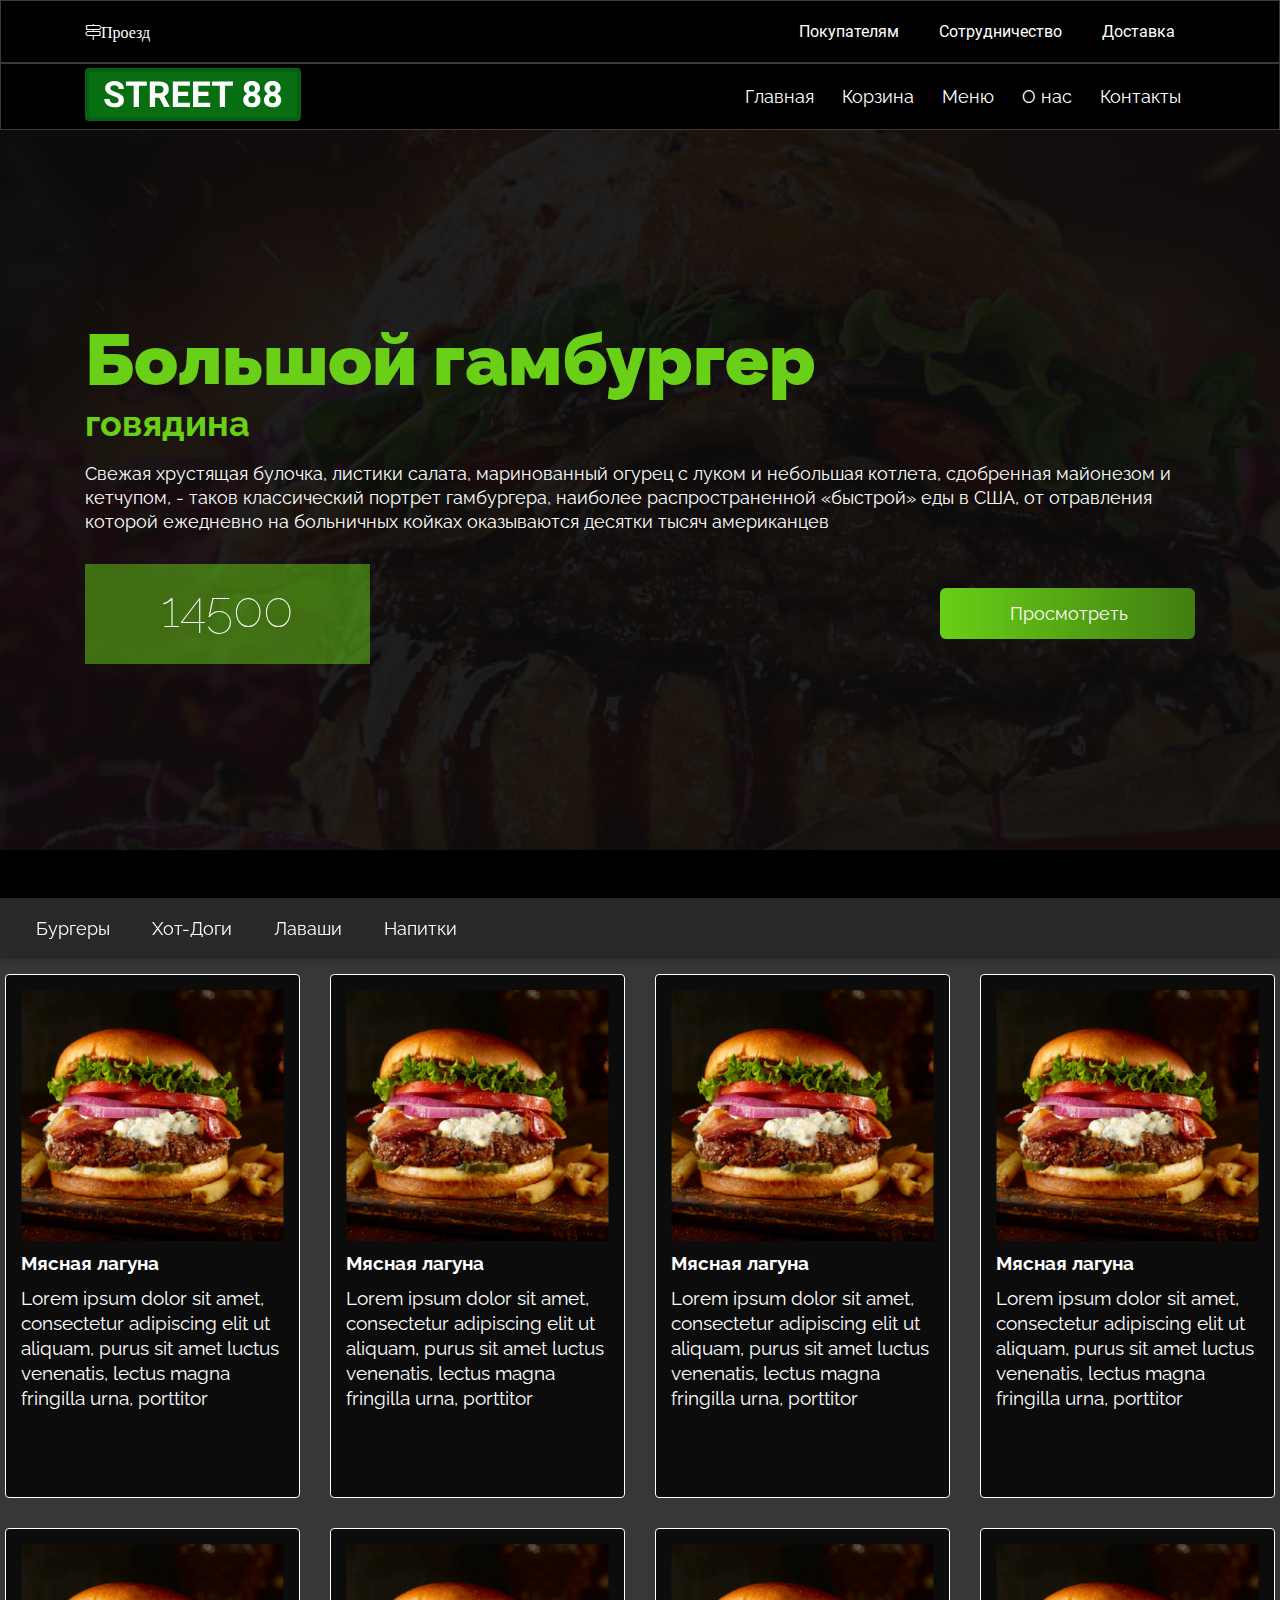
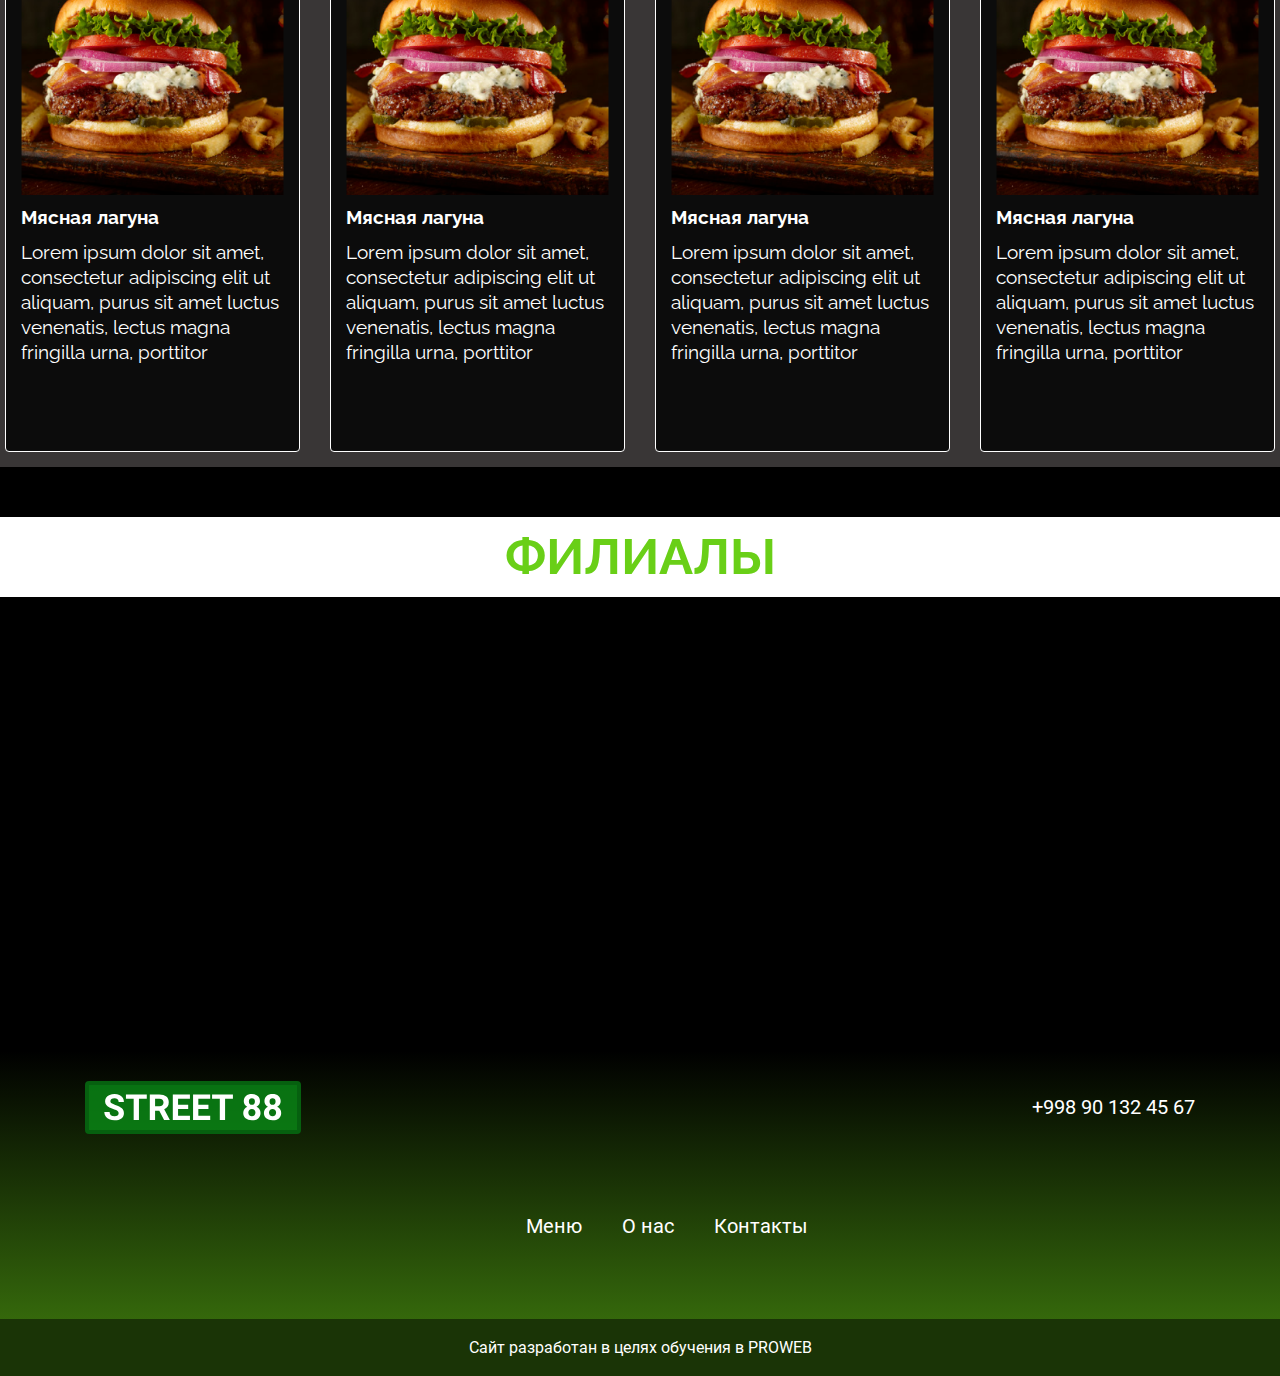
<file: index.html>
<!DOCTYPE html>
<html lang="ru">

<head>
    <meta charset="UTF-8">
    <meta http-equiv="X-UA-Compatible" content="IE=edge">
    <meta name="viewport" content="width=device-width, initial-scale=1.0">
    <title>Document</title>
    <link rel="shortcut icon" href="img/svg/Logo-192x192.svg" type="image/x-icon">
    <link rel="stylesheet" href="CSS/all.min.css">
    <link rel="stylesheet" href="CSS/style.css">
    <link rel="stylesheet" href="CSS/media.css">
</head>

<body>
    <nav class="min__nav">
        <div class="container min__nav-container">
            <i class="fal fa-map-signs min__nav-icon">Проезд</i>
            <ul class="min__nav-list">
                <li class="min__nav-item">
                    <a href="#!" class="min__nav-link">Покупателям</a>
                </li>
                <li class="min__nav-item">
                    <a href="#!" class="min__nav-link">Сотрудничество</a>
                </li>
                <li class="min__nav-item">
                    <a href="#!" class="min__nav-link">Доставка</a>
                </li>
            </ul>
        </div>
    </nav>
    <nav class="nav">
        <div class="container header__container">
            <a href="#!" class="nav__logo"><img src="img/svg/Street88.svg" alt=""></a>
            <div class="nav__menu">
                <span class="nav__line"></span>
            </div>
            <ul class="nav__list">
                <li class="nav__item">
                    <a href="#!" class="nav__link">Главная</a>
                </li>
                <li class="nav__item">
                    <a href="#!" class="nav__link">Корзина</a>
                </li>
                <li class="nav__item">
                    <a href="#!" class="nav__link">Меню</a>
                </li>
                <li class="nav__item">
                    <a href="#!" class="nav__link">О нас</a>
                </li>
                <li class="nav__item">
                    <a href="#!" class="nav__link">Контакты</a>
                </li>
            </ul>
        </div>
    </nav>
    <header class="header">
        <img src="img/Banner.png" alt="" class="header__banner">
        <div class="header__content">
            <div class="container">
                <h1 class="header__title">Большой гамбургер</h1>
                <h4 class="header__min-ttle">говядина</h4>
                <p class="header__txt">Свежая хрустящая булочка, листики салата, маринованный огурец с луком и небольшая
                    котлета, сдобренная майонезом и кетчупом, - таков классический портрет гамбургера, наиболее
                    распространенной «быстрой» еды в США, от отравления которой ежедневно на больничных койках
                    оказываются десятки тысяч американцев</p>
                <div class="header__btns">
                    <div class="price"><a href="#!" class="header__price">14500</a></div>
                    <div class="about"><a href="about.html" class="header__about">Просмотреть</a></div>
                </div>
            </div>
        </div>
    </header>
    <main class="main">
        <section class="burger">
            <nav class="main__nav">
                <ul class="main__list">
                    <li class="main__item">
                        <a href="#!" class="main__link">Бургеры</a>
                    </li>
                    <li class="main__item">
                        <a href="#!" class="main__link">Хот-Доги</a>
                    </li>
                    <li class="main__item">
                        <a href="#!" class="main__link">Лаваши</a>
                    </li>
                    <li class="main__item">
                        <a href="#!" class="main__link">Напитки</a>
                    </li>
                </ul>
            </nav>
            <div class="burger__cards">
                <div class="burger__card">
                    <div class="burger__image">
                        <img src="img/Hamburger.png" alt="" class="burger__img">
                        <i class="fal fa-cart-plus burger__logo fa-4x "></i>
                    </div>
                    <h3 class="burger__title">Мясная лагуна</h3>
                    <p class="burger__txt">Lorem ipsum dolor sit amet, consectetur adipiscing elit ut aliquam, purus sit
                        amet luctus venenatis, lectus magna fringilla urna, porttitor</p>
                </div>
                <div class="burger__card">
                    <div class="burger__image">
                        <img src="img/Hamburger.png" alt="" class="burger__img">
                        <i class="fal fa-cart-plus burger__logo fa-4x"></i>
                    </div>
                    <h3 class="burger__title">Мясная лагуна</h3>
                    <p class="burger__txt">Lorem ipsum dolor sit amet, consectetur adipiscing elit ut aliquam, purus sit
                        amet luctus venenatis, lectus magna fringilla urna, porttitor</p>
                </div>
                <div class="burger__card">
                    <div class="burger__image">
                        <img src="img/Hamburger.png" alt="" class="burger__img">
                        <i class="fal fa-cart-plus burger__logo fa-4x"></i>
                    </div>
                    <h3 class="burger__title">Мясная лагуна</h3>
                    <p class="burger__txt">Lorem ipsum dolor sit amet, consectetur adipiscing elit ut aliquam, purus sit
                        amet luctus venenatis, lectus magna fringilla urna, porttitor</p>
                </div>
                <div class="burger__card">
                    <div class="burger__image">
                        <img src="img/Hamburger.png" alt="" class="burger__img">
                        <i class="fal fa-cart-plus burger__logo fa-4x"></i>
                    </div>
                    <h3 class="burger__title">Мясная лагуна</h3>
                    <p class="burger__txt">Lorem ipsum dolor sit amet, consectetur adipiscing elit ut aliquam, purus sit
                        amet luctus venenatis, lectus magna fringilla urna, porttitor</p>
                </div>
                <div class="burger__card">
                    <div class="burger__image">
                        <img src="img/Hamburger.png" alt="" class="burger__img">
                        <i class="fal fa-cart-plus burger__logo fa-4x"></i>
                    </div>
                    <h3 class="burger__title">Мясная лагуна</h3>
                    <p class="burger__txt">Lorem ipsum dolor sit amet, consectetur adipiscing elit ut aliquam, purus sit
                        amet luctus venenatis, lectus magna fringilla urna, porttitor</p>
                </div>
                <div class="burger__card">
                    <div class="burger__image">
                        <img src="img/Hamburger.png" alt="" class="burger__img">
                        <i class="fal fa-cart-plus burger__logo fa-4x"></i>
                    </div>
                    <h3 class="burger__title">Мясная лагуна</h3>
                    <p class="burger__txt">Lorem ipsum dolor sit amet, consectetur adipiscing elit ut aliquam, purus sit
                        amet luctus venenatis, lectus magna fringilla urna, porttitor</p>
                </div>
                <div class="burger__card">
                    <div class="burger__image">
                        <img src="img/Hamburger.png" alt="" class="burger__img">
                        <i class="fal fa-cart-plus burger__logo fa-4x"></i>
                    </div>
                    <h3 class="burger__title">Мясная лагуна</h3>
                    <p class="burger__txt">Lorem ipsum dolor sit amet, consectetur adipiscing elit ut aliquam, purus sit
                        amet luctus venenatis, lectus magna fringilla urna, porttitor</p>
                </div>
                <div class="burger__card">
                    <div class="burger__image">
                        <img src="img/Hamburger.png" alt="" class="burger__img">
                        <i class="fal fa-cart-plus burger__logo fa-4x"></i>
                    </div>
                    <h3 class="burger__title">Мясная лагуна</h3>
                    <p class="burger__txt">Lorem ipsum dolor sit amet, consectetur adipiscing elit ut aliquam, purus sit
                        amet luctus venenatis, lectus magna fringilla urna, porttitor</p>
                </div>
            </div>
        </section>
        <setion class="map">
            <div class="map__para">
                <h2 class="map__title">ФИЛИАЛЫ</h2>
            </div>
            <iframe
                src="https://www.google.com/maps/embed?pb=!1m18!1m12!1m3!1d2996.6989157380062!2d69.2904078072679!3d41.31541310754651!2m3!1f0!2f0!3f0!3m2!1i1024!2i768!4f13.1!3m3!1m2!1s0x38aef4d376395311%3A0x2f977e6f6b98ad7!2sStreet77!5e0!3m2!1sru!2s!4v1616480170115!5m2!1sru!2s"
                width="100%" height="450" style="border:0;" allowfullscreen="" loading="lazy"></iframe>
        </setion>
    </main>
    <footer class="footer">
        <nav class="footer__nav">
            <div class="container footer__container">
                <a href="#!" class="footer__logo"><img src="img/svg/Street88.svg" alt=""></a>
                <ul class="footer__list">
                    <li class="footer__item">
                        <a href="#!" class="footer__link">Меню</a>
                    </li>
                    <li class="footer__item">
                        <a href="#!" class="footer__link">О нас</a>
                    </li>
                    <li class="footer__item">
                        <a href="#!" class="footer__link">Контакты</a>
                    </li>
                </ul>
                <p class="footer__phone">+998 90 132 45 67 </p>
            </div>
        </nav>
        <div class="footer__desc">
            <p class="desc__txt">Сайт разработан в целях обучения в PROWEB</p>
        </div>
    </footer>
</body>

</html>
</file>
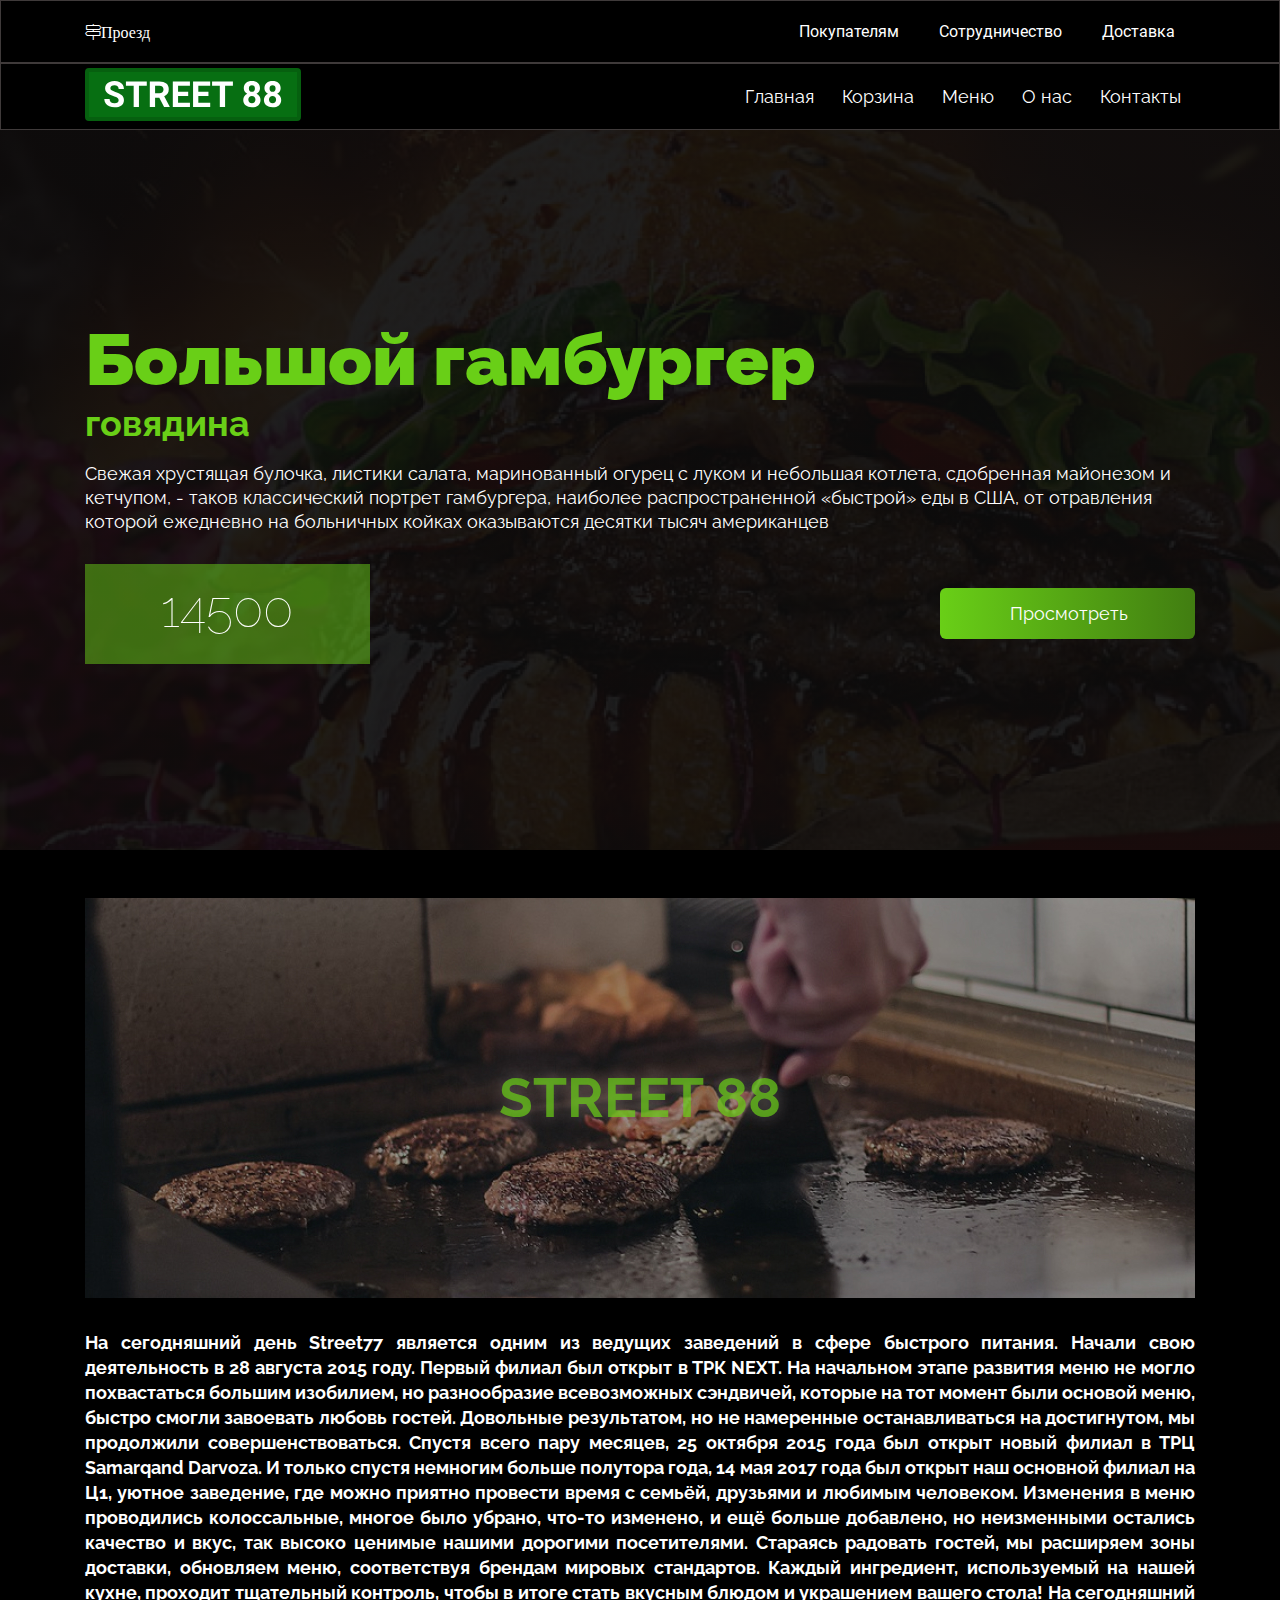
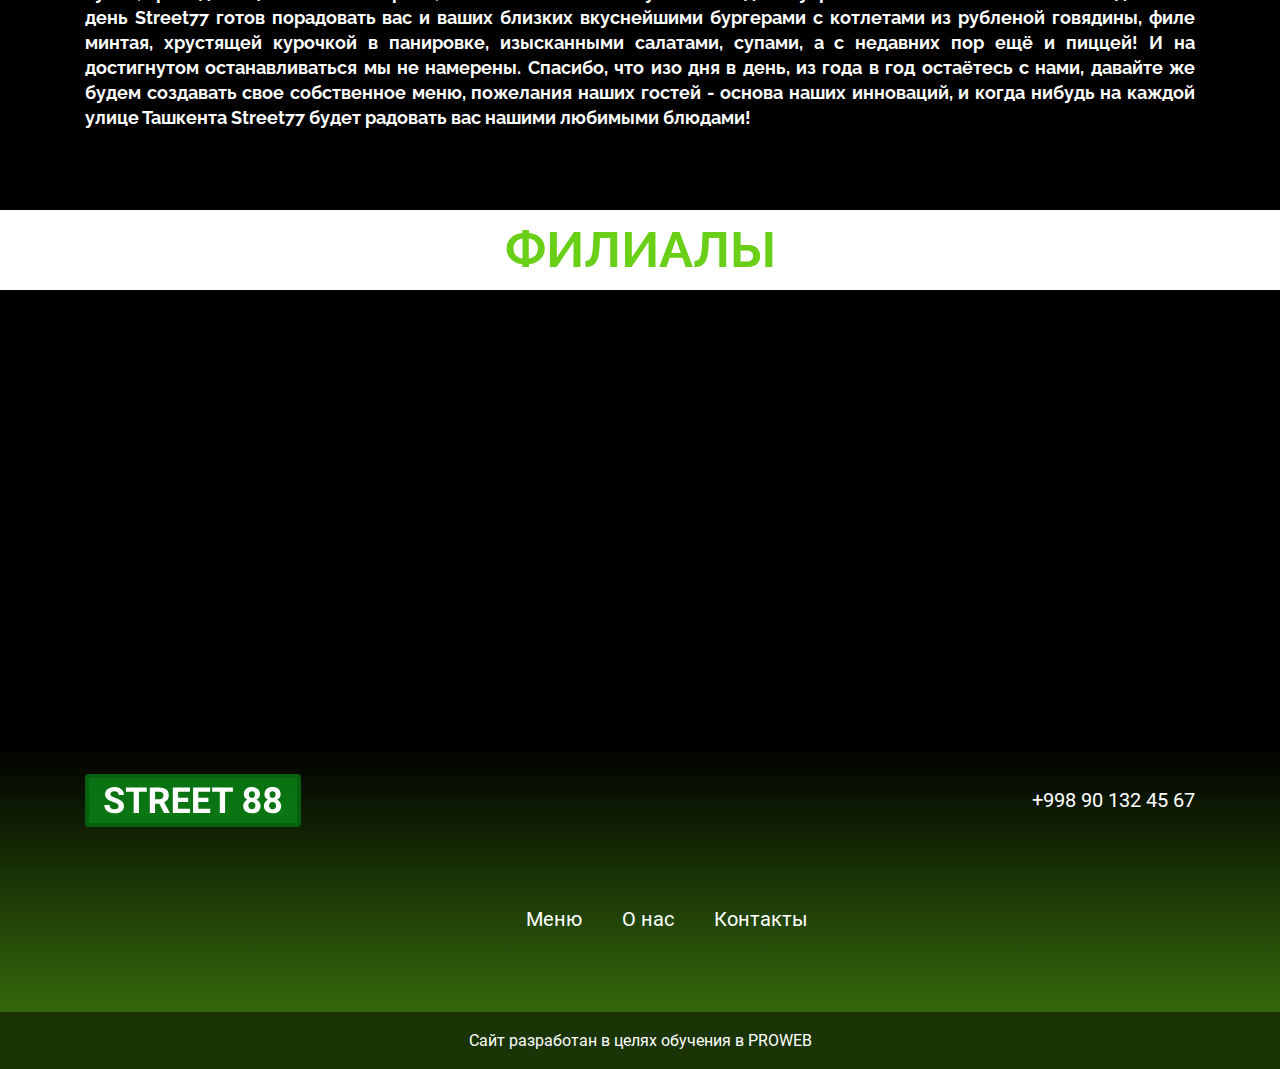
<file: about.html>
<!DOCTYPE html>
<html lang="ru">

<head>
    <meta charset="UTF-8">
    <meta http-equiv="X-UA-Compatible" content="IE=edge">
    <meta name="viewport" content="width=device-width, initial-scale=1.0">
    <title>Document</title>
    <link rel="shortcut icon" href="img/svg/Logo-192x192.svg" type="image/x-icon">
    <link rel="stylesheet" href="CSS/all.min.css">
    <link rel="stylesheet" href="CSS/style.css">
    <link rel="stylesheet" href="CSS/media.css">
</head>

<body>
    <nav class="min__nav">
        <div class="container min__nav-container">
            <i class="fal fa-map-signs min__nav-icon">Проезд</i>
            <ul class="min__nav-list">
                <li class="min__nav-item">
                    <a href="#!" class="min__nav-link">Покупателям</a>
                </li>
                <li class="min__nav-item">
                    <a href="#!" class="min__nav-link">Сотрудничество</a>
                </li>
                <li class="min__nav-item">
                    <a href="#!" class="min__nav-link">Доставка</a>
                </li>
            </ul>
        </div>
    </nav>
    <nav class="nav">
        <div class="container header__container">
            <a href="index.html" class="nav__logo"><img src="img/svg/Street88.svg" alt=""></a>
            <div class="nav__menu">
                <span class="nav__line"></span>
            </div>
            <ul class="nav__list">
                <li class="nav__item">
                    <a href="index.html" class="nav__link">Главная</a>
                </li>
                <li class="nav__item">
                    <a href="#!" class="nav__link">Корзина</a>
                </li>
                <li class="nav__item">
                    <a href="#!" class="nav__link">Меню</a>
                </li>
                <li class="nav__item">
                    <a href="#!" class="nav__link">О нас</a>
                </li>
                <li class="nav__item">
                    <a href="#!" class="nav__link">Контакты</a>
                </li>
            </ul>
        </div>
    </nav>
    <header class="header">
        <img src="img/Banner.png" alt="" class="header__banner">
        <div class="header__content">
            <div class="container">
                <h1 class="header__title">Большой гамбургер</h1>
                <h4 class="header__min-ttle">говядина</h4>
                <p class="header__txt">Свежая хрустящая булочка, листики салата, маринованный огурец с луком и небольшая
                    котлета, сдобренная майонезом и кетчупом, - таков классический портрет гамбургера, наиболее
                    распространенной «быстрой» еды в США, от отравления которой ежедневно на больничных койках
                    оказываются десятки тысяч американцев</p>
                <div class="header__btns">
                    <div class="price"><a href="#!" class="header__price">14500</a></div>
                    <div class="about"><a href="about.html" class="header__about">Просмотреть</a></div>
                </div>
            </div>
        </div>
    </header>
    <main class="main about__main">
        <section class="info">
            <div class="container info__container">
                <img src="img/about__banner.jpg" alt="" class="about__banner">
                <div class="info__content">
                    <h1 class="info__title">street 88</h1>
                </div>
                <p class="info__txt">На сегодняшний день Street77 является одним из ведущих заведений в сфере быстрого
                    питания. Начали свою деятельность в 28 августа 2015 году. Первый филиал был открыт в ТРК NEXT. На
                    начальном этапе развития меню не могло похвастаться большим изобилием, но разнообразие всевозможных
                    сэндвичей, которые на тот момент были основой меню, быстро смогли завоевать любовь гостей. Довольные
                    результатом, но не намеренные останавливаться на достигнутом, мы продолжили совершенствоваться.
                    Спустя всего пару месяцев, 25 октября 2015 года был открыт новый филиал в ТРЦ Samarqand Darvoza. И
                    только спустя немногим больше полутора года, 14 мая 2017 года был открыт наш основной филиал на Ц1,
                    уютное заведение, где можно приятно провести время с семьёй, друзьями и любимым человеком. Изменения
                    в меню проводились колоссальные, многое было убрано, что-то изменено, и ещё больше добавлено, но
                    неизменными остались качество и вкус, так высоко ценимые нашими дорогими посетителями. Стараясь
                    радовать гостей, мы расширяем зоны доставки, обновляем меню, соответствуя брендам мировых
                    стандартов. Каждый ингредиент, используемый на нашей кухне, проходит тщательный контроль, чтобы в
                    итоге стать вкусным блюдом и украшением вашего стола! На сегодняшний день Street77 готов порадовать
                    вас и ваших близких вкуснейшими бургерами с котлетами из рубленой говядины, филе минтая, хрустящей
                    курочкой в панировке, изысканными салатами, супами, а с недавних пор ещё и пиццей! И на достигнутом
                    останавливаться мы не намерены. Спасибо, что изо дня в день, из года в год остаётесь с нами, давайте
                    же будем создавать свое собственное меню, пожелания наших гостей - основа наших инноваций, и когда
                    нибудь на каждой улице Ташкента Street77 будет радовать вас нашими любимыми блюдами!</p>
            </div>
        </section>
        <setion class="map">
            <div class="map__para">
                <h2 class="map__title">ФИЛИАЛЫ</h2>
            </div>
            <iframe
                src="https://www.google.com/maps/embed?pb=!1m18!1m12!1m3!1d2996.6989157380062!2d69.2904078072679!3d41.31541310754651!2m3!1f0!2f0!3f0!3m2!1i1024!2i768!4f13.1!3m3!1m2!1s0x38aef4d376395311%3A0x2f977e6f6b98ad7!2sStreet77!5e0!3m2!1sru!2s!4v1616480170115!5m2!1sru!2s"
                width="100%" height="450" style="border:0;" allowfullscreen="" loading="lazy"></iframe>
        </setion>
    </main>
    <footer class="footer">
        <nav class="footer__nav">
            <div class="container footer__container">
                <a href="#!" class="footer__logo"><img src="img/svg/Street88.svg" alt=""></a>
                <ul class="footer__list">
                    <li class="footer__item">
                        <a href="#!" class="footer__link">Меню</a>
                    </li>
                    <li class="footer__item">
                        <a href="#!" class="footer__link">О нас</a>
                    </li>
                    <li class="footer__item">
                        <a href="#!" class="footer__link">Контакты</a>
                    </li>
                </ul>
                <p class="footer__phone">+998 90 132 45 67 </p>
            </div>
        </nav>
        <div class="footer__desc">
            <p class="desc__txt">Сайт разработан в целях обучения в PROWEB</p>
        </div>
    </footer>
</body>

</html>
</file>
<file: CSS/style.css>
@import 'fonts.css';

:root {
    --txt: #fff;
    --title: #fff;
    --font__RAL: 'Raleway';
    --font__ROB: 'Roboto';
}

* {
    margin: 0;
    padding: 0;
    box-sizing: border-box;
}

a {
    text-decoration: none;
}

ul {
    list-style: none;
}

.container {
    max-width: 1140px;
    width: 100%;
    margin: 0 auto;
    padding: 0 15px;
}

body {
    font-family: var(--font__RAL);
    background: #000;
}

/* min__nav start */

.min__nav-container {
    display: flex;
    justify-content: space-between;
    align-items: center;
}

.min__nav {
    background: #000;
    border: 1px solid rgba(125, 115, 115, 0.5);
    /* position: sticky;
    top: 0;
    width: 100%;
    z-index: 1; */
}

.min__nav-icon {
    color: var(--txt);
}

.min__nav-list {
    display: flex;
}

.min__nav-link {
    color: var(--txt);
    font-family: var(--font__ROB);
    padding: 21px 20px;
    display: inline-block;
}

/* min__nav end */
/* header start */
.header {
    background: #000;
    min-height: 80vh;
    position: relative;
    display: flex;
    margin-bottom: 48px;
}

.nav {
    border: 1px solid rgba(125, 115, 115, 0.5);
    background: #000;
    position: sticky;
    top: 0;
    width: 100%;
    z-index: 1;
}

.header__container {
    display: flex;
    justify-content: space-between;
    align-items: center;
}

.nav__list {
    display: flex;
}

.nav__link {
    font-family: var(--font__RAL);
    padding: 22px 14px;
    display: inline-block;
    color: var(--txt);
    font-size: 18px;
    transition: 700ms;
}

.nav__link:hover {
    background: rgba(105, 207, 23, 0.75);
}

.header__banner {
    position: absolute;
    width: 100%;
    height: 100%;
    object-fit: cover;
    object-position: top;
}

.header__content {
    position: relative;
    background: linear-gradient(0deg, rgba(12, 12, 12, 0.72), rgba(12, 12, 12, 0.72));
    display: flex;
    align-items: center;
    flex-grow: 1;
}

.header__title {
    font-size: 72px;
    font-weight: 900;
    color: #69CF17;
}

.header__min-ttle {
    font-size: 36px;
    color: #69CF17;
}

.header__txt {
    font-size: 18px;
    max-width: 1110px;
    width: 100%;
    color: var(--txt);
    margin-top: 18px;
    line-height: 24px;
    margin-bottom: 30px;
}

.header__btns {
    display: flex;
    justify-content: space-between;
    align-items: center;
}

.header__price {
    font-weight: 100;
    font-size: 50px;
    line-height: 25px;
    color: var(--txt);
}

.price {
    max-width: 285px;
    width: 100%;
    padding: 33px 76px;
    background: rgba(105, 207, 23, 0.5);
    display: inline-block;
}

.header__about {
    font-size: 18px;
    line-height: 21px;
    color: var(--txt);
}

.about {
    max-width: 255px;
    width: 100%;
    background: linear-gradient(90deg, #69CF17 0%, #417D11 100%);
    border-radius: 6px;
    padding: 15px 70px;
    display: inline-block;
}

/* header end */
/* main nav start */
.main__nav {
    background: #292929;
    box-shadow: 0px 1px 8px rgba(17, 17, 17, 0.3);
    position: sticky;
    top: 67px;
    width: 100%;
    z-index: 1;
    margin-bottom: 15px;
}

.main__list {
    display: flex;
}

.main__link {
    font-size: 18px;
    color: var(--txt);
    margin-left: 30px;
    padding: 20px 6px;
    display: inline-block;
    position: relative;
}

.main__link::after {
    content: '';
    position: absolute;
    bottom: 0;
    left: 0;
    width: 0%;
    height: 1px;
    background: var(--txt);
    transition: 400ms;
}

.main__link:hover::after {
    width: 100%;
}

/* main nav end */
/* burger start */
.burger__cards {
    display: grid;
    grid-template-rows: repeat(2, 1fr);
    grid-template-columns: repeat(4, 1fr);
    /* row-gap: 30px;
    column-gap: 30px; */
    gap: 30px;
    padding: 0 5px;

}

.burger__card {
    min-height: 524px;
    background: #0C0C0C;
    border: 1px solid #FFFFFF;
    border-radius: 4px;
    padding: 15px;
    margin: 0 auto;
}

.burger__title {
    font-size: 19px;
    line-height: 15px;
    color: var(--title);
    margin: 15px 0;

}

.burger {
    background: #393636;
    padding-bottom: 15px;
}

.burger__txt {
    /* max-width: 338px; */
    /* width: 100%; */
    font-size: 19px;
    line-height: 25px;
    color: var(--txt);
}

.burger__image {
    position: relative;
    display: flex;
    align-items: center;
    justify-content: center;
    /* width: 338px;
    height: 328px; */
}

.burger__img {
    width: 100%;
}

.burger__image::before {
    content: '';
    position: absolute;
    width: 100%;
    height: 100%;
    background: rgba(105, 207, 23, 0.9);
    transition: 500ms;
    transform: scale(0);
}

.burger__logo {
    color: var(--txt);
    position: absolute;
    transform: scale(0);
    transition: .5s;
}

.burger__image:hover::before {
    transform: scale(1);
}

.burger__image:hover .burger__logo {
    transform: scale(1);
}

/* burger end */
/* map start */
.map__title {
    font-weight: bold;
    font-size: 50px;
    line-height: 40px;
    color: #69CF17;
    display: flex;
    justify-content: center;
    align-items: center;
    padding: 20px 0;
}

.map__para {
    background: #fff;
    margin-top: 50px;
}

/* map end */
/* footer start */
.footer__nav {
    background: linear-gradient(180deg, #000000 0%, rgba(105, 207, 23, 0.5) 100%);
}

.footer__container {
    display: flex;
    justify-content: space-between;
}

.footer__list {
    display: flex;
    align-items: center;
}

.footer__link {
    padding: 0 20px;
    margin-top: 164px;
    margin-bottom: 81px;
    display: inline-block;
    color: var(--txt);
    font-size: 20px;
    line-height: 23px;
    font-family: var(--font__ROB);
}

.footer__phone {
    font-size: 20px;
    font-family: var(--font__ROB);
    line-height: 23px;
    color: var(--txt);
    padding-top: 45px;
}

.desc__txt {
    line-height: 19px;
    font-family: var(--font__ROB);
    color: var(--txt);
    padding: 19px 0;
    display: flex;
    justify-content: center;
}

.footer__desc {
    background: #1A3406;
}
.footer__logo{
    padding: 30px 0;
}
/* footer end */
/* about__main start */
.info {
    position: relative;
    display: flex;
    
}

.about__banner {
    position: absolute;
    /* width: 90%; */
}

.info__content {
    position: relative;
    display: flex;
    justify-content: center;
    align-items: center;
}
.info__title{
    font-weight: bold;
    font-size: 55px;
    line-height: 65px;
    text-transform: uppercase;
    color: rgba(105, 207, 23, 0.7);
    text-shadow: 0px 0px 15px rgba(191, 171, 171, 0.4);
    margin-top: 167px;
}
.info__txt{
    margin-top: 200px;
    margin-bottom: 30px;
    max-width: 1110px;
    width: 100%;
    font-weight: bold;
    font-size: 18px;
    line-height: 25px;
    text-align: justify;
    color: #FFFFFF;
}
/* about__main end */
</file>
<file: CSS/media.css>
/* @media (max-width: 1440px) {} */
/* @media (max-width: 1366px) {} */
/* @media (max-width: 1320px) {} */
/* @media (max-width: 1290px) {} */
/* @media (max-width: 1140px) {} */
@media (max-width: 1024px) {
    .header__content{
        padding: 20px 0;
    }
    .about__banner{
        width: 97.3%;
    }
}
/* @media (max-width: 992px) {} */
@media (max-width:850px){
    .burger__cards {
        grid-template-columns: repeat(2, 1fr);
    }
}
@media (max-width: 768px) {
    .nav{
        padding: 10px 0;
    }
    .nav__list{
        display: none;
    }
    .nav__menu{
        width: 50px;
        height: 50px;
        display: flex;
        align-items: center;
    }
    .nav__line{
        width: 100%;
        height: 2px;
        background: #fff;
        position: relative;
        transition: 500ms;
    }
    .nav__line::before,
    .nav__line::after{
        content: '';
        position: absolute;
        top: -10px;
        width: 100%;
        height: 100%;
        background: #fff;
        transition: 500ms;
    }
    .nav__line::after{
        top: 10px;
    }
    .nav__menu:hover .nav__line{
        background: transparent;
    }
    .nav__menu:hover .nav__line::before{
        top: 0;
        transform: rotate(45deg);
    }
    .nav__menu:hover .nav__line::after{
        top: 0;
        transform: rotate(-45deg);
    }
    
    .main__nav{
        top: 79px;
    }
    .info__txt{
        margin-top: 50px;
    }
}
@media (max-width: 736px) {
    .header__content{
        text-align: center;
    }
}
/* @media (max-width: 734px) {} */
@media (max-width: 684px) {
    .footer__container{
        flex-direction: column;
        align-items: center;
        justify-content: center;
        flex-wrap: wrap;
    }
    .footer__link{
        margin-top: unset;
        margin-bottom: unset;
    }
    .footer__phone{
        margin-bottom: 15px;
    }
    .about__banner{
        width: 96.3%;
    }
}
/* @media (max-width: 667px) {} */
@media (max-width: 576px) {
    .header__btns{
        flex-direction: column;
    }
    .about{
        margin-top: 15px;
    }
    .info__title{
        margin-top: 200px;
    }
}
@media (max-width: 414px) {
    .min__nav-container{
        padding: 10px 0 0;
        flex-direction:column;
    }
    .min__nav-link{
        padding: 20px 15px;
    }
    .main__link{
        margin-left: unset;
        padding: 20px 10px;
    }
    .burger__cards{
        grid-template-columns: repeat(1, 1fr);
    }
    .about__banner{
        width: 93.3%;
    }
}

/* @media (max-width: 412px) {} */
@media (max-width: 375px) {
    .min__nav-link{
        padding: 20px 10px;
    }
    .header__title{
        font-size: 50px;
    }
}
@media (max-width: 360px) {
    .main__link{
        padding: 20px 8px;
    }
}
@media (max-width: 320px) {
    .min__nav-link{
        padding: 20px 3px;
    }
    .main__link{
        padding: 20px 3.3px;
    }
    .footer__link{
        padding: 0 15px;
    }
}
</file>
